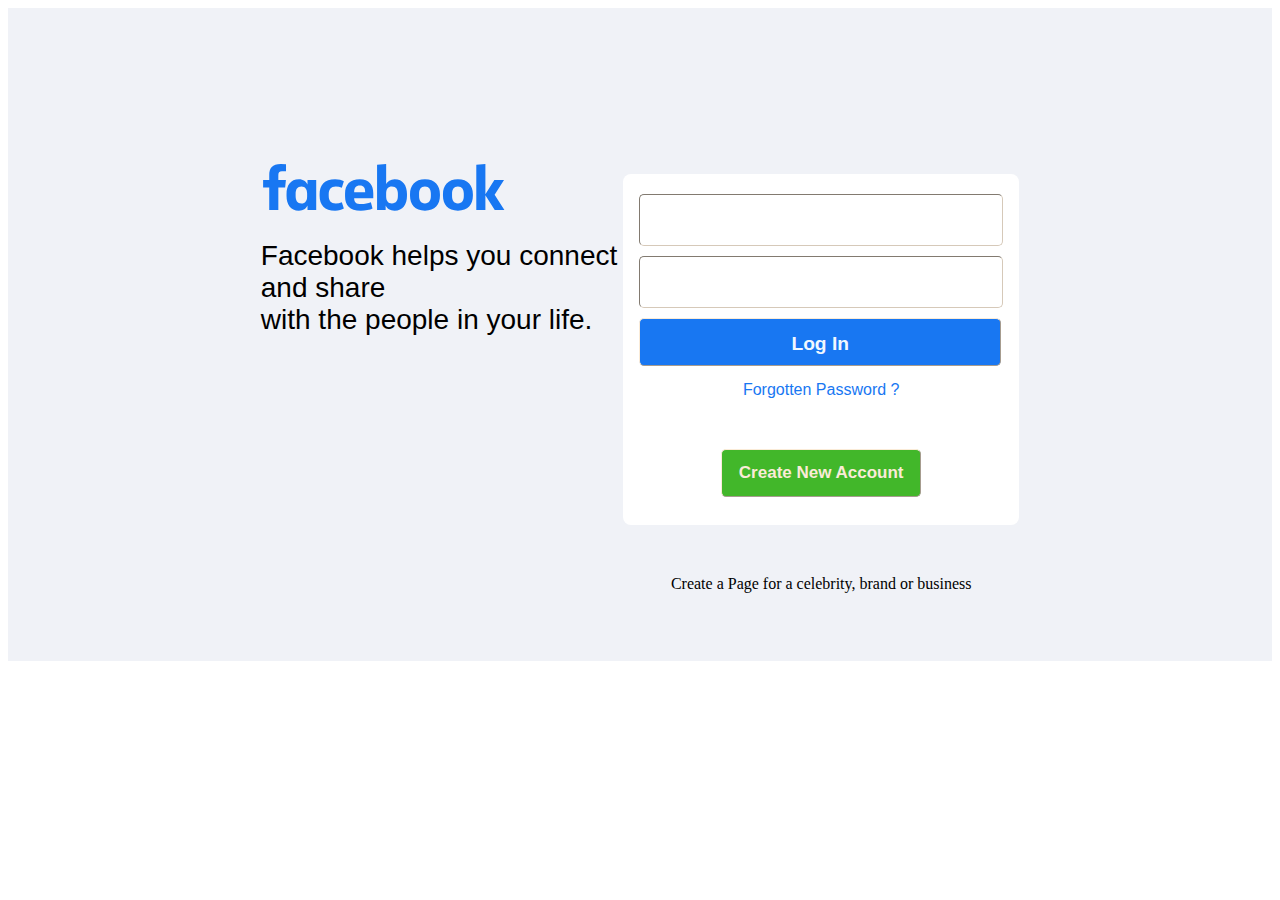
<file: Facebook/index.html>
<!DOCTYPE html>
<html lang="en">
  <head>
    <meta charset="UTF-8" />
    <meta http-equiv="X-UA-Compatible" content="IE=edge" />
    <meta name="viewport" content="width=device-width, initial-scale=1.0" />
    <title>Facebook</title>
    <link rel="stylesheet" href="style/font-awesome.css" />
    <link rel="stylesheet" href="style/style.css" />
  </head>
  <body>
    <main class="main-container">
      <div class="main-wrapper">
        <section class="left">
          <img src="assets/logo.svg" alt="facebook" class="logo" />
          <div class="caption">
            <div>Facebook helps you connect and share</div>
            <div>with the people in your life.</div>
          </div>
        </section>
        <section class="right">
          <div class="login">
            <div class="sub-login">
              <input class = "mail" type="email" />
              <input class= "mail" type="password" />
              <button class="login-icon">Log In</button>
              <a class="forgot-password">Forgotten Password ?</a>
            </div>
            <div class="new-account">
              <button class="acct">Create New Account</button>
            </div>
          </div >
          <div class="bottom-tag">Create a Page for a celebrity, brand or business</div>
        </section>
      </div>
    </main>

    <footer></footer>
  </body>
</html>
</file>
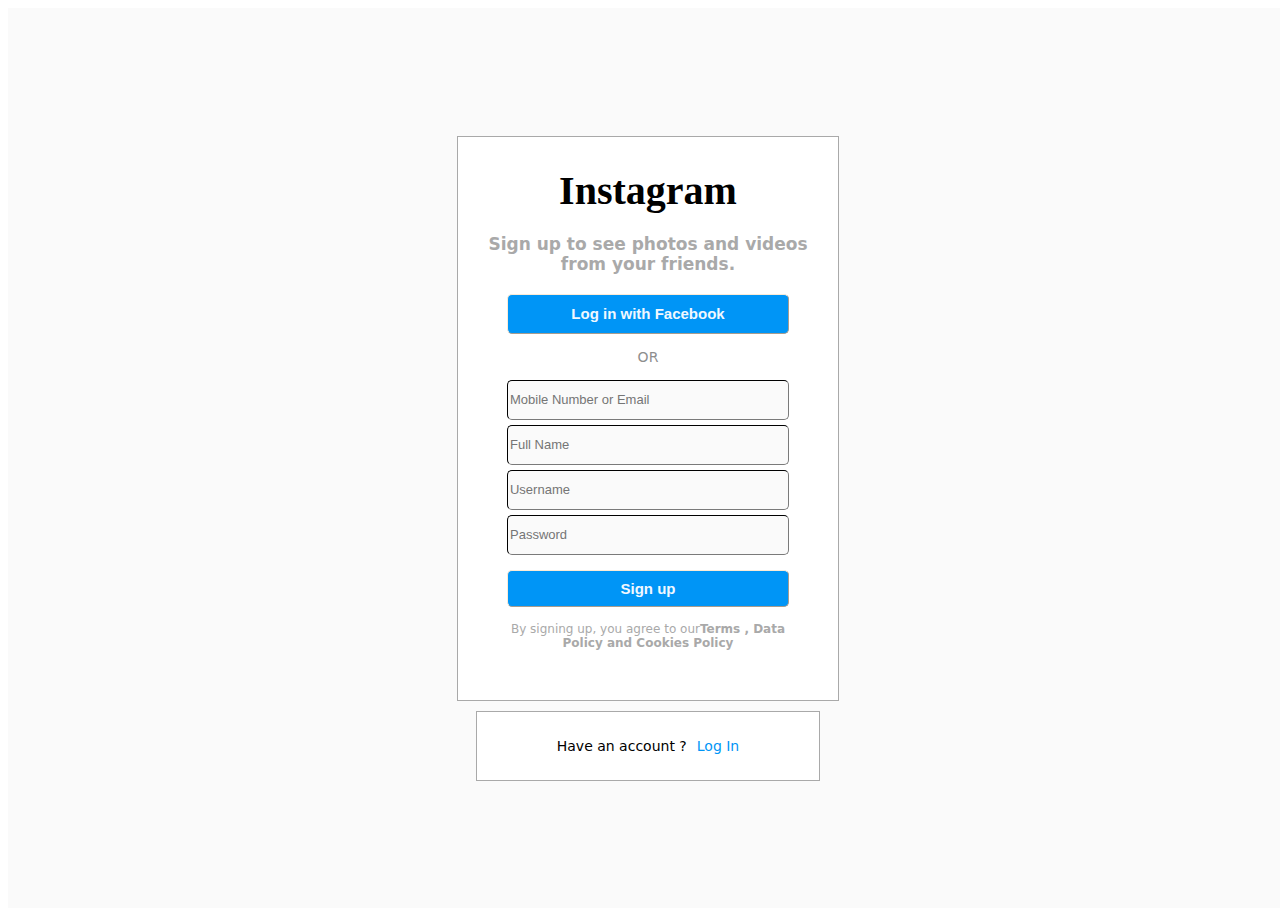
<file: Instagram/index.html>
<!DOCTYPE html>
<html lang="en">

<head>
    <meta charset="UTF-8" />
    <meta http-equiv="X-UA-Compatible" content="IE=edge" />
    <meta name="viewport" content="width=device-width, initial-scale=1.0" />
    <link rel="stylesheet" href="style/style.css" />
    <link rel="stylesheet" href="style/font-awesome.css" />
    <title>Instagram</title>
</head>

<body>
    <main class="main-container">
        <section class="top">
            <div class="Heading">Instagram</div>

            <div class="caption">
                <div class="caption-1">Sign up to see photos and videos</div>
                <div class="caption-2">from your friends.</div>
            </div>
            <button class="login-icon">Log in with Facebook</button>
            <div class="or-icon">OR</div>
            <div class="fill-up">
                <input class="box" type="email" placeholder="Mobile Number or Email" />
                <input class="box" type="text" placeholder="Full Name" />
                <input class="box" type="text" placeholder="Username" />
                <input class="box" type="password" placeholder="Password" />
                <button class="sign-up">Sign up</button>
            </div>
            <div class="Top-endline">
                <div class="sign-up1">By signing up, you agree to our
                    <div class="bold">Terms , Data</div>
                </div>
                <div class="bold policy">Policy and Cookies Policy</div>
            </div>
        </section>

        <section class="bottom">
            <div class="bottom-1">Have an account ?</div>
            <a class="bottom-2">Log In</a>
        </section>
    </main>

    <footer></footer>
</body>

</html>
</file>
<file: Facebook/style/style.css>
body {
  background: white;
}
.logo {
  height: 106px;
  margin-left: -28px;
}
.caption {
  font-size: 28px;
  font-family: SFProDisplay-Regular, Helvetica, Arial, sans-serif;
}
.main-wrapper {
  display: flex;
  justify-content: space-between;
  width: 60%;
  margin: 0 20%;
}
.main-container {
  background: #f0f2f7;
  height: 400px;
  margin-top: 0;
  padding: 10% 0;
}
.left {
  display: flex;
  flex-direction: column;
  align-items: flex-start;
}
.login {
  display: flex;
  flex-direction: column;
    border-width: 1px;
    align-items: center;
    background-color: #fff;
    border: none;
    border-radius: 8px;
    box-sizing: border-box;
    margin: 40px 0 0;
    padding: 20px 0 28px;
    width: 396px;
}
.sub-login {
  display: flex;
  flex-direction: column;
}
.login-icon
{
  background-color: rgb(24, 119, 242);
  font-size: larger;
  color: aliceblue;
  width: 362px;
    height: 48px;
    padding: 14px 16px;
    font-weight: bold;
    border-radius:5px;
    border-width: thin;
    border-color: antiquewhite;
    cursor: pointer;
}

.mail {
    
    height: 22px;
    
    padding: 14px 16px;
    width: 330px;
    margin-bottom: 10px;
    font-weight: bold;
    border-radius: 5px;
    border-width: 0.5px;
    border-color: rgb(214, 201, 185);
    cursor: pointer;

}
.bottom-tag{
  display:flex;
  justify-content: center;
  margin-top:50px;
}
.forgot-password{
  display:flex;
  justify-content: center;
  color:rgb(24, 119, 242); 
  margin-top: 15px;
    margin-bottom: 50px;
    font-family: 'Trebuchet MS', 'Lucida Sans Unicode', 'Lucida Grande', 'Lucida Sans', Arial, sans-serif;
    cursor: pointer;
}
.new-account{
  display:flex;
  justify-content: center;

  

}
.acct{
  display:flex;
  justify-content: center;
  background-color: rgb(66, 183,42);
  color:antiquewhite;
  width: 200px;
    height: 48px;
    align-items: center;
    font-size: 17px;
    font-weight: bold;
    border-radius:5px;
    border-width: thin;
    border-color: antiquewhite;
    cursor: pointer;
}
</file>
<file: Instagram/style/style.css>
.main-container {
    width: 100vw;
    height: 100vh;
    background-color: rgb(250, 250, 250);
    display: flex;
    align-items: center;
    justify-content: center;
    flex-direction: column;
}

.top {
    display: flex;
    flex-direction: column;
    align-items: center;
    background-color: white;
    padding: 30px 30px 50px 30px;
    border: solid 0.1px;
    border-color: darkgray;
}

.fill-up {
    display: flex;
    justify-content: center;
    flex-direction: column;
}

.Heading {
    font-size: larger;
    font-size: 40px;
    font-family: cursive;
    font-weight: 600;
    margin-bottom: 20px;
}

.caption {
    font-size: 17px;
    font-weight: 550;
    font-family: system-ui;
    color: darkgray;
}

.caption-1 {
    display: flex;
    justify-content: center;
}

.caption-2 {
    display: flex;
    justify-content: center;
    margin-bottom: 20px;
}

.login {
    display: flex;
    justify-content: center;
}

.login-icon {
    background-color: rgb(0, 149, 246);
    font-size: 15px;
    color: aliceblue;
    width: 282px;
    height: 40px;
    font-weight: bold;
    border-radius: 5px;
    border-width: thin;
    border-color: antiquewhite;
    cursor: pointer;
}

.box {
    display: flex;
    justify-content: center;
    margin-bottom: 5px;
    border-radius: 5px;
    box-sizing: border-box;
    height: 40px;
    border-width: 0.1px;
    background-color: rgb(250, 250, 250);
    border-color: rgb(38, 38, 38);
    font-size: 13px;
    width: 282px;
}

.or-icon {
    margin-top: 15px;
    margin-bottom: 15px;
    color: rgb(142, 142, 142);
    font-family: system-ui;
    font-weight: 500;
    display: flex;
    justify-content: center;
    font-size: 14px;
}

.sign-up {
    background-color: rgb(0, 149, 246);
    font-size: 15px;
    color: aliceblue;
    width: 282px;
    height: 37px;
    font-weight: bold;
    border-radius: 5px;
    border-width: thin;
    border-color: antiquewhite;
    cursor: pointer;
    margin-top: 10px;
    margin-bottom: 15px;
}

.Top-endline {
    font-size: 12px;
    font-family: system-ui;
    color: darkgray;
}

.sign-up1 {
    display: flex;
    flex-direction: row;
}

.bold {
    font-weight: 700;
}

.policy {
    display: flex;
    justify-content: center;
}

.bottom {
    margin-top: 10px;
    width: 282px;
    padding: 10px 30px 10px 30px;
    border: solid 0.1px;
    border-color: darkgray;
    display: flex;
    flex-direction: row;
    justify-content: center;
    background-color: white;
    height: 48px;
    align-items: center;
    font-size: 14px;
}

.bottom-1 {
    font-family: system-ui;
    margin-right: 10px;
}

.bottom-2 {
    color: rgb(0, 149, 246);
    font-family: system-ui;
}
</file>
